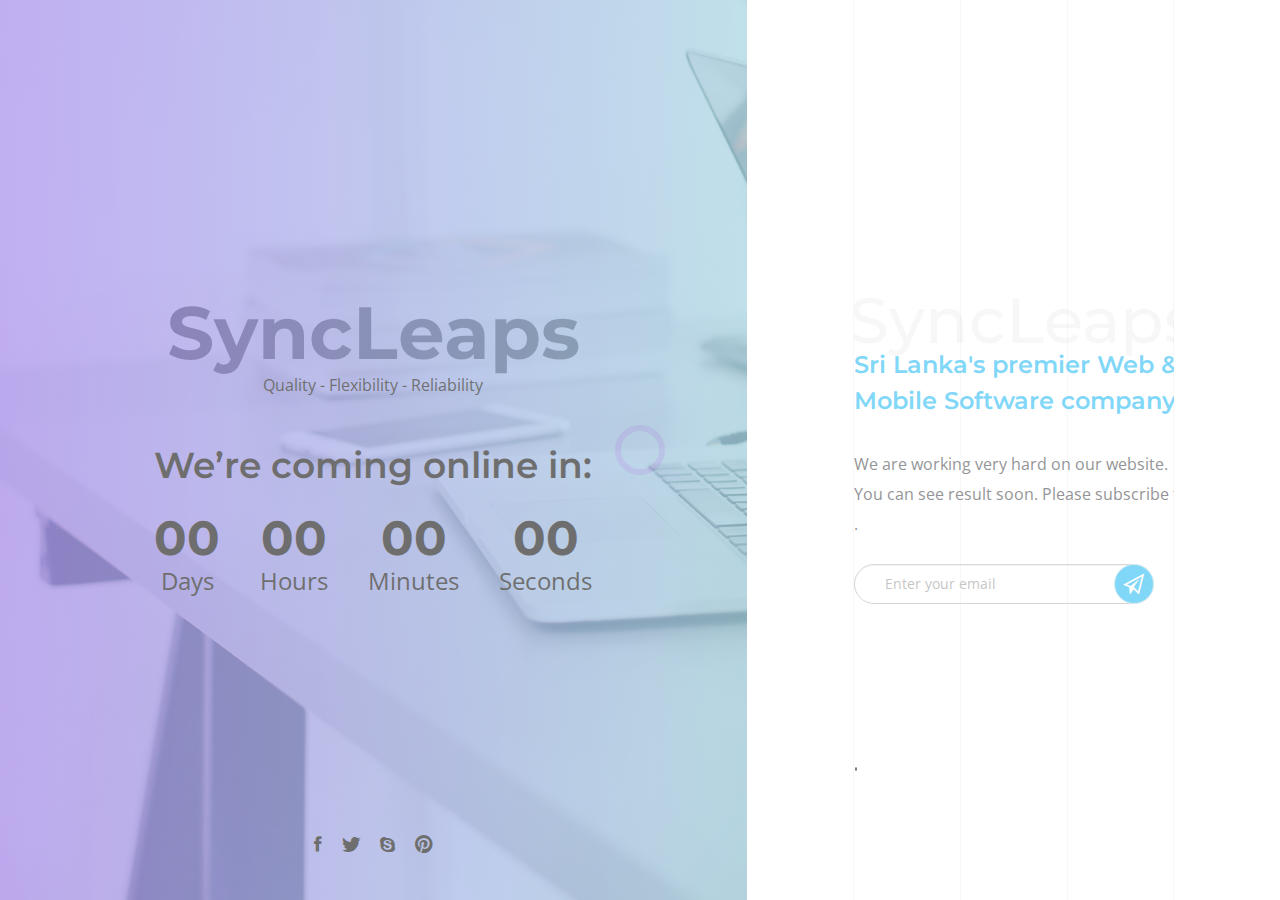
<file: index.html>
<!DOCTYPE html>
<html lang="en">
<head>

<!-- Meta Tag -->
<meta charset="utf-8">
<meta http-equiv="X-UA-Compatible" content="IE=edge">
<meta name="viewport" content="width=device-width, initial-scale=1">

<title>SyncLeaps Technologies</title>

<!-- Favicon -->
<link rel="icon" type="image/png" href="img/favicon.html" />

<!-- css -->
<link href="css/bootstrap.min.css" rel="stylesheet" type="text/css" />
<link href="icon/css/ionicons.min.css" rel="stylesheet" type="text/css" />
<link href="css/style.css" rel="stylesheet" type="text/css" />

<!-- Google Font -->
<link href="https://fonts.googleapis.com/css?family=Montserrat:100,100i,200,200i,300,300i,400,400i,500,500i,600,600i,700,700i,800,800i,900,900i|Open+Sans:300,300i,400,400i,600,600i,700,700i,800,800i" rel="stylesheet">  
  
</head>
<body>

<!-- Start wrapper -->
<div class="wrapper theme-light">
    <!-- Start preloader -->
    <div id="loader">
        <div class="dis-table">
            <div class="dis-table-cell">
                <div class="loading"></div>
            </div>
        </div>
    </div>
    <!-- End preloader -->
    
    <!-- Start left side -->
    <div class="left-side back-image back-image-light col-lg-7 col-md-6 nopadding">
        <!-- Gradient animation -->
        <div class="gradient cover-block"></div>
        
        <!-- Start left side content -->
        <div class="dis-table">
            <div class="dis-table-cell">
            <span class="title">SyncLeaps</span>
                <div id="logo"><strong>Quality - Flexibility - Reliability</strong></div>
                <span class="heading">We’re coming online in:</span>
                
                <!-- Countdown -->
                <div class="page-countdown">
                    <ul id="counter" class="countdown clearfix">
                        <li><span class="days">00</span><i class="days_ref">Days</i></li>
                        <li><span class="hours">00</span><i class="hours_ref">Hours</i></li>
                        <li><span class="minutes">00</span><i class="minutes_ref">Minutes</i></li>
                        <li><span class="seconds">00</span><i class="seconds_ref">Seconds</i></li>
                    </ul>
                </div>
                
                <!-- Footer -->
                <footer>
                    <ul class="social clearfix">
                        <li><a href="javascript:void(0)"><i class="icon ion-social-facebook"></i></a></li>
                        <li><a href="javascript:void(0)"><i class="icon ion-social-twitter"></i></a></li>
                        <li><a href="javascript:void(0)"><i class="icon ion-social-skype"></i></a></li>
                        <li><a href="javascript:void(0)"><i class="icon ion-social-pinterest"></i></a></li>
                    </ul>
                </footer>
            </div>
        </div>
        <!-- End left side content -->
    </div>
    <!-- End left side -->
    
    <!-- Start right side -->
    <div class="right-side col-lg-5 col-md-6 nopadding">
       <!-- Grid -->
        <div id="grid">
            <span></span>
            <span></span>
            <span></span>
            <span></span>
        </div>
        
        <!-- Start right side content -->
        <ul id="content">
            <li class="open-tab">
                <!-- Start scroll bar -->
                <div class="scroll-bar scroll-bar-black">
                    <div class="dis-table">
                        <div class="dis-table-cell">
                            <!-- Content -->
                            <div class="table-content">
                                <div class="head animatt-fast">
                                    <span class="number">SyncLeaps</span>
                                    <h1 class="main-title">Sri Lanka's premier Web & Mobile Software company.</h1>
                                </div>
                                <p class="animatt-middium">We are working very hard on our website. You can see result soon. Please subscribe for .</p>
                                <form action="" method="post" id="subscribe" class="subscribe form animatt-slow">
                                    <input id="newsletterEmail" name="email" type="text" placeholder="Enter your email" class="form-control">
                                    <div id="sub-btn">
                                        <input type="submit" value="" class="plane-btn">
                                        <i class="icon ion-paper-airplane icon-font-24"></i>
                                    </div>
                                </form>
                                <div id="response"></div>
                            </div>
                        </div>
                    </div>
                </div>
                <!-- End scroll bar -->
            </li>
        </ul>
        <!-- End right side content -->
    </div>
    <!-- End right side -->
</div>
<!-- End wrapper -->

<!-- Scripts -->
<script type="text/javascript" src="js/jquery.min.js"></script>
<script type="text/javascript" src="js/bootstrap.min.js"></script>
<script type="text/javascript" src="js/jquery.validate.min.js"></script>
<script type="text/javascript" src="js/jquery.nicescroll.min.js"></script>
<script type="text/javascript" src="js/jquery.downCount.min.js"></script>
<script type="text/javascript" src="js/custom.js"></script>
</body>
</html>
</file>
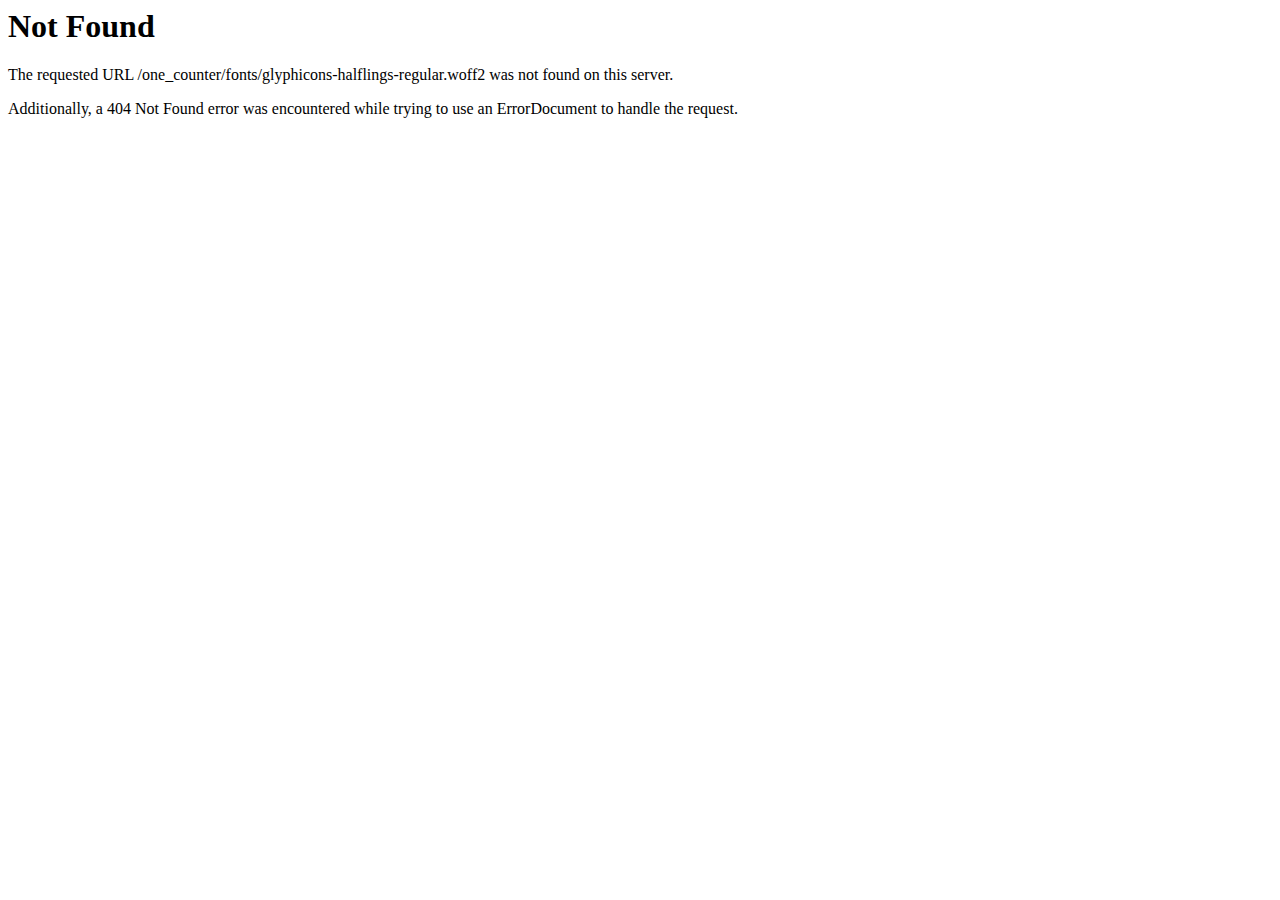
<file: fonts/glyphicons-halflings-regular-2.html>
<!DOCTYPE HTML PUBLIC "-//IETF//DTD HTML 2.0//EN">
<html><head>
<title>404 Not Found</title>
</head><body>
<h1>Not Found</h1>
<p>The requested URL /one_counter/fonts/glyphicons-halflings-regular.woff2 was not found on this server.</p>
<p>Additionally, a 404 Not Found
error was encountered while trying to use an ErrorDocument to handle the request.</p>
</body></html>
</file>
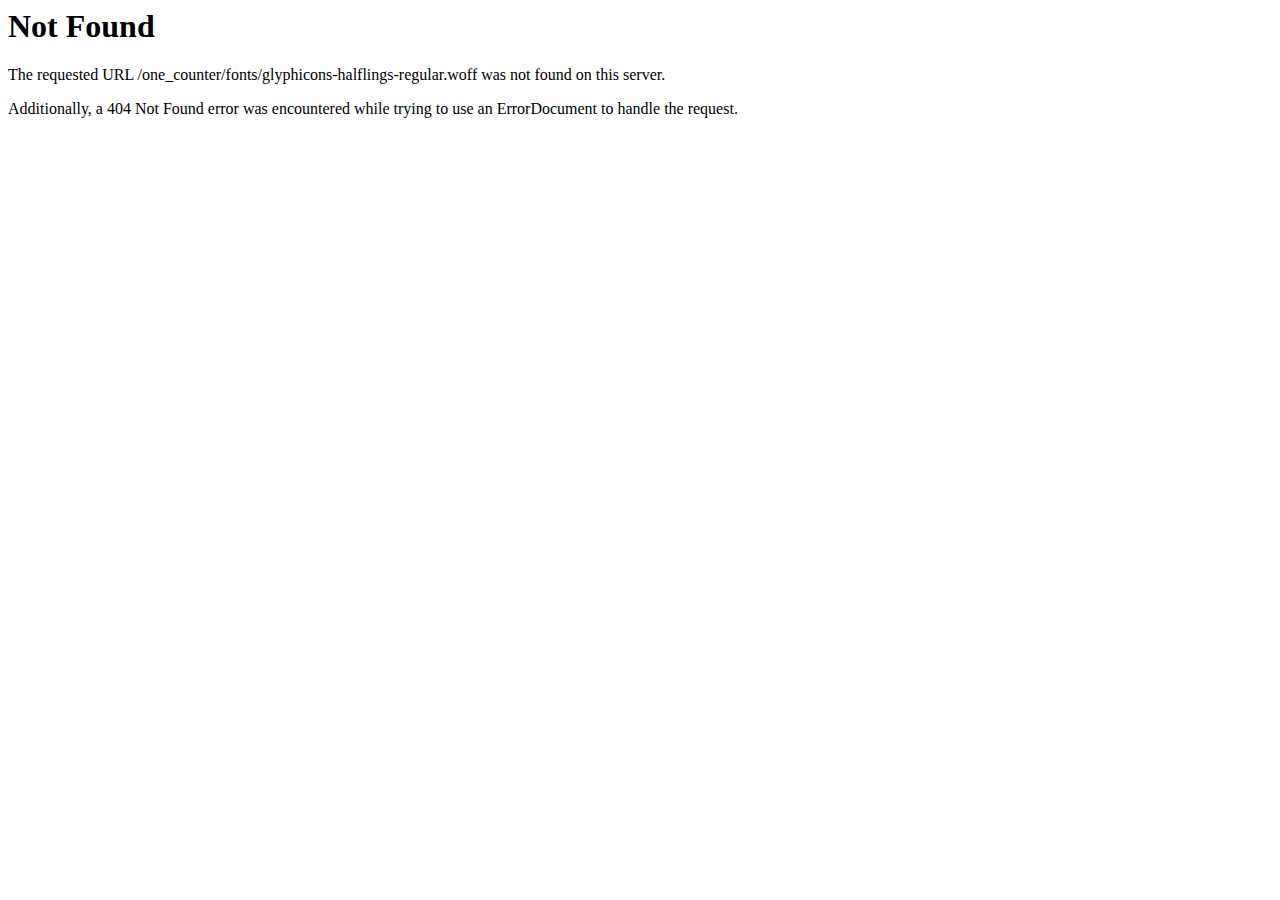
<file: fonts/glyphicons-halflings-regular-3.html>
<!DOCTYPE HTML PUBLIC "-//IETF//DTD HTML 2.0//EN">
<html><head>
<title>404 Not Found</title>
</head><body>
<h1>Not Found</h1>
<p>The requested URL /one_counter/fonts/glyphicons-halflings-regular.woff was not found on this server.</p>
<p>Additionally, a 404 Not Found
error was encountered while trying to use an ErrorDocument to handle the request.</p>
</body></html>
</file>
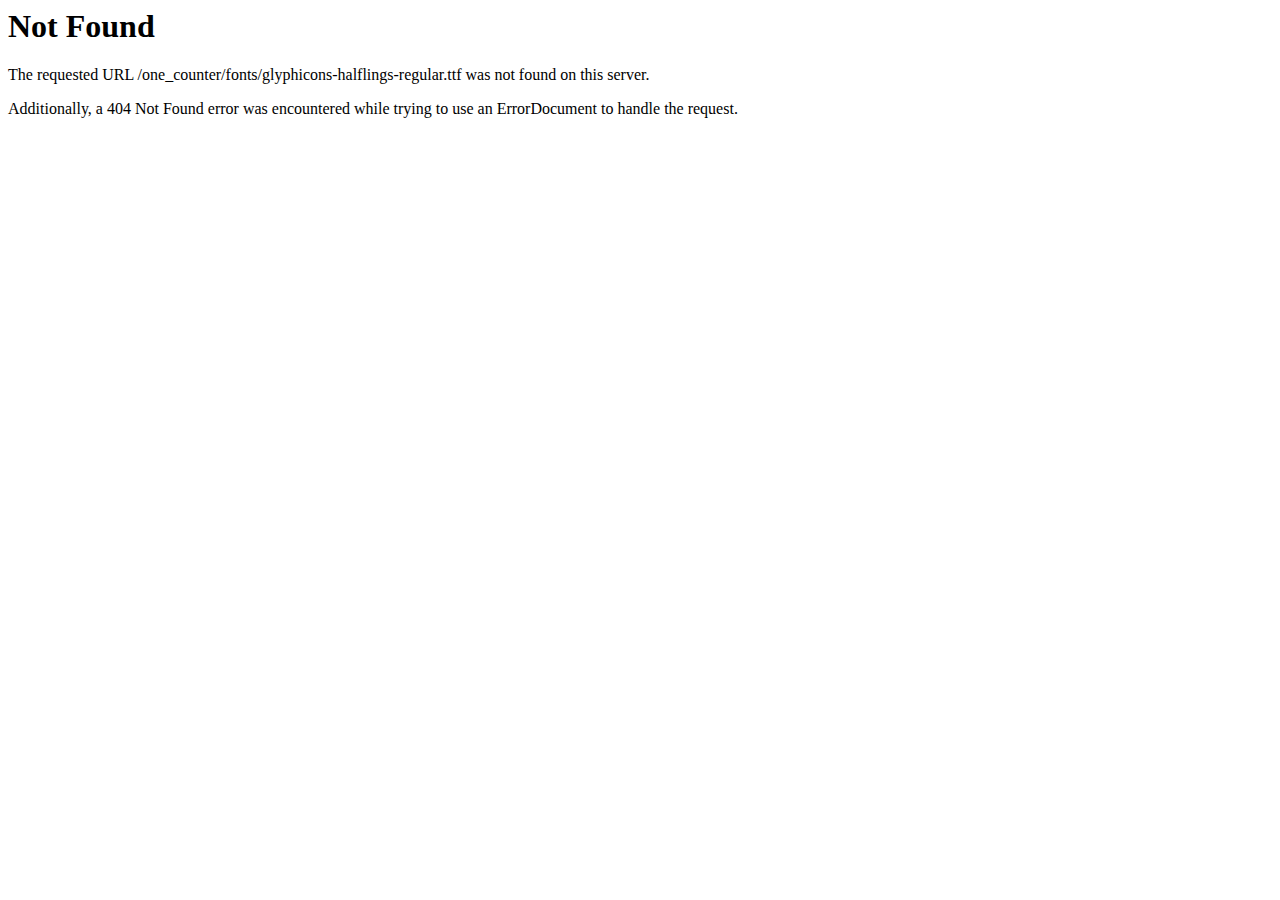
<file: fonts/glyphicons-halflings-regular-4.html>
<!DOCTYPE HTML PUBLIC "-//IETF//DTD HTML 2.0//EN">
<html><head>
<title>404 Not Found</title>
</head><body>
<h1>Not Found</h1>
<p>The requested URL /one_counter/fonts/glyphicons-halflings-regular.ttf was not found on this server.</p>
<p>Additionally, a 404 Not Found
error was encountered while trying to use an ErrorDocument to handle the request.</p>
</body></html>
</file>
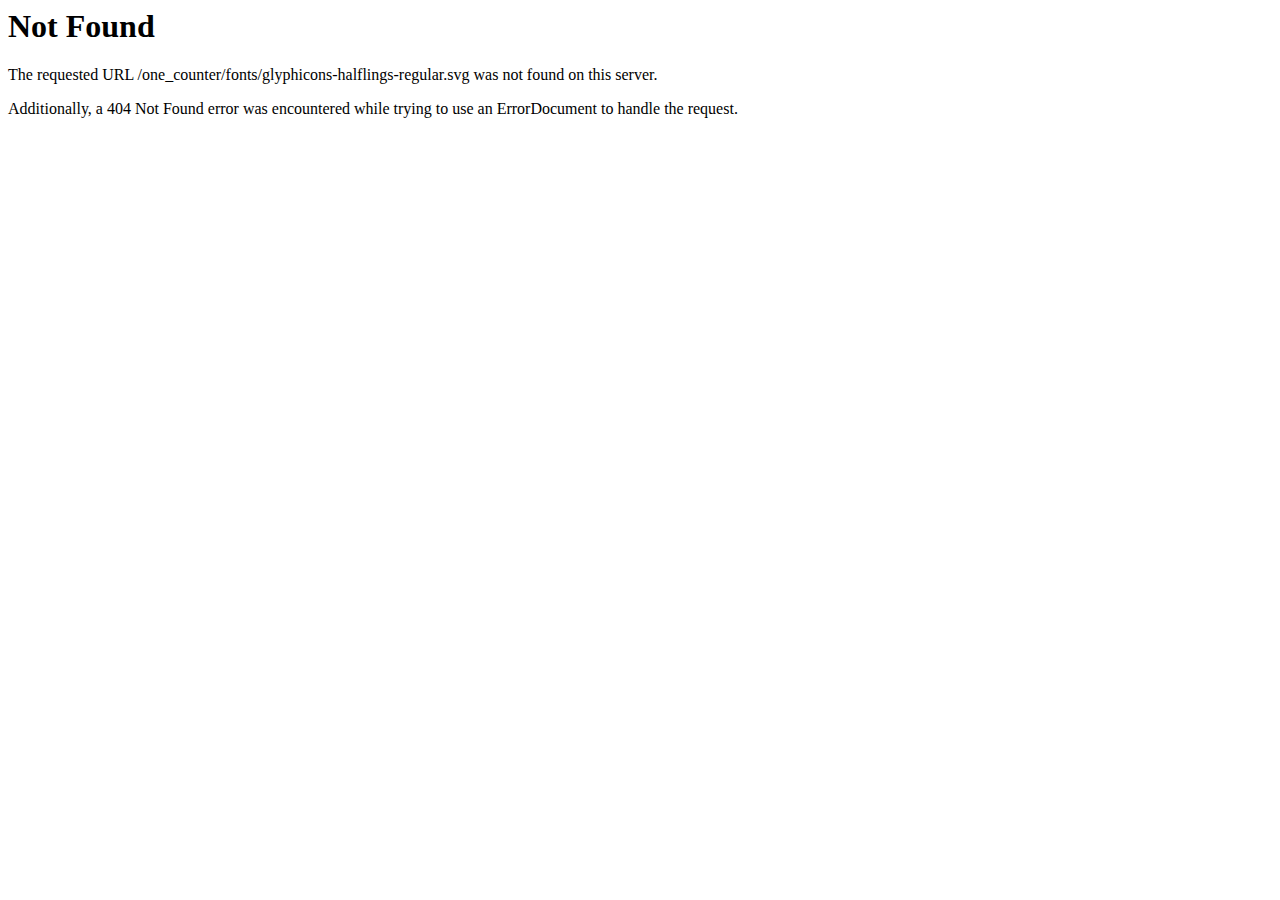
<file: fonts/glyphicons-halflings-regular-5.html>
<!DOCTYPE HTML PUBLIC "-//IETF//DTD HTML 2.0//EN">
<html><head>
<title>404 Not Found</title>
</head><body>
<h1>Not Found</h1>
<p>The requested URL /one_counter/fonts/glyphicons-halflings-regular.svg was not found on this server.</p>
<p>Additionally, a 404 Not Found
error was encountered while trying to use an ErrorDocument to handle the request.</p>
</body></html>
</file>
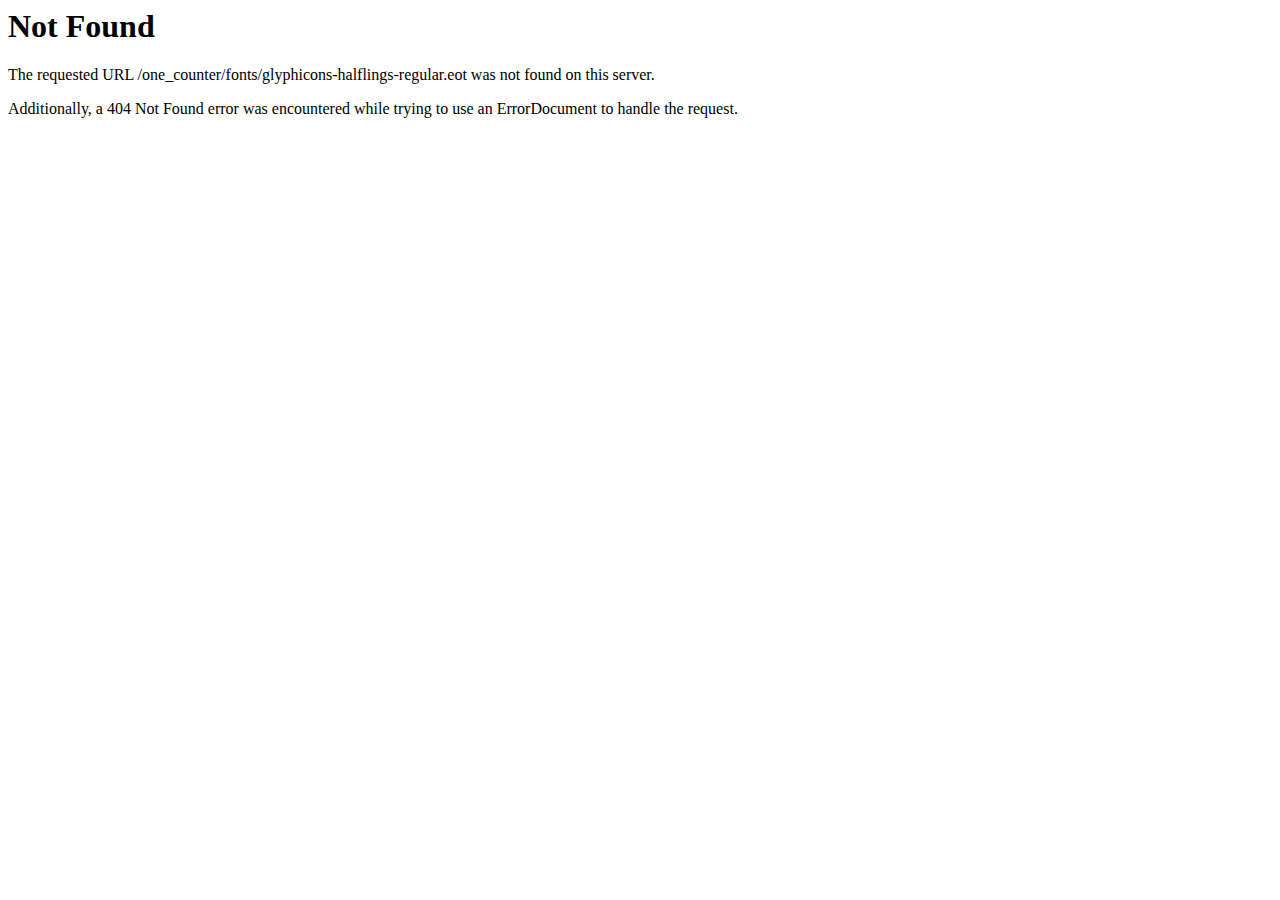
<file: fonts/glyphicons-halflings-regular.html>
<!DOCTYPE HTML PUBLIC "-//IETF//DTD HTML 2.0//EN">
<html><head>
<title>404 Not Found</title>
</head><body>
<h1>Not Found</h1>
<p>The requested URL /one_counter/fonts/glyphicons-halflings-regular.eot was not found on this server.</p>
<p>Additionally, a 404 Not Found
error was encountered while trying to use an ErrorDocument to handle the request.</p>
</body></html>
</file>
<file: css/style.css>
/*------------------------------------------------------------------
[Master Stylesheet]

Project :       One Counter
Version :       1
Last change :	11/10/2017 [fixed Float bug]
Author :        Amit Chauhan
-------------------------------------------------------------------*/

/*------------------------------------------------------------------
[Table of contents]

1. Body
2. Navigation / #menu
3. Content / #content
4. Left column / .left-side
5. Right column / .right-side
6. Countdown / #counter
7. Social / .social 
8. Theme dark / .theme-dark
9. Theme light / .theme-light
10. Grid line / #grid
-------------------------------------------------------------------*/

/*------------------------------------------------------------------
[Color codes]

Primary :   #22b9f2 (peach)
Background light:	#ffffff (white)
Background dark:	#111312 (dark grey)
Content light:	#cfd0d0 (light grey)
Content dark:	##424447 (dark grey)
Heading light h2, h3, h4: #fff (white)
Heading dark h2, h3, h4: #000 (black)
-------------------------------------------------------------------*/

/*------------------------------------------------------------------
[Typography]

Body copy :		18px 'Open Sans', sans-serif;
Heading :       48px 'Montserrat', sans-serif;
Input, textarea:	14px 'Open Sans', sans-serif;
-------------------------------------------------------------------*/

/* --------------------------------------------
                    Reset
-------------------------------------------- */
@charset "UTF-8";
html, body, div, span, applet, object, iframe,
h1, h2, h3, h4, h5, h6, p, blockquote, pre,
a, abbr, acronym, address, big, cite, code,
del, dfn, em, img, ins, kbd, q, s, samp,
small, strike, strong, sub, sup, tt, var,
b, u, i, center, dl, dt, dd, ol, ul, li,
fieldset, form, label, legend,
table, caption, tbody, tfoot, thead, tr, th, td,
article, aside, canvas, details, embed,
figure, figcaption, footer, header, hgroup,
menu, nav, output, ruby, section, summary,
time, mark, audio, video{
  margin: 0;
  padding: 0;
  border: 0;
  font-size: 100%;
  font: inherit;
  vertical-align: baseline;
}

article, aside, details, figcaption, figure,
footer, header, hgroup, menu, nav, section, img{
  display: block;
}

body{ line-height: 1; }

ol, ul{ list-style: none; }

blockquote, q{
  quotes: none;
}

blockquote:before, blockquote:after,
q:before, q:after{
  content: "";
  content: none;
}

table{
  border-collapse: collapse;
  border-spacing: 0;
}

*{
  outline: none !important;
  padding: 0px;
  margin: 0px;
}


/* --------------------------------------------
                    Comman
-------------------------------------------- */
body{
  margin: 0 auto;
  color: #000;
  line-height: 30px;
  font-family: Open Sans, sans-serif;
  font-size: 18px;
  font-weight: 400;
}

img{
  border: none;
  max-width: 100%;
}

h1{ font-size: 45px; }

h2{ font-size: 36px; }

h3{ font-size: 32.04px; }

h4{ font-size: 25.9992px; }

h5{ font-size: 24.012px; }

h6{ font-size: 18px; }

h1, h2, h3, h4, h5, h6{
  padding: 0;
  margin: 0 0 20px 0;
  font-weight: 500;
  line-height: 1;
}

a:hover, a:focus{
  text-decoration: none;
}

p{ margin-bottom: 25px; }

p:last-child{ margin-bottom: 0; }

.title{
    font-size: 74px;
    line-height: 74px;
    font-family: Montserrat, sans-serif;
    font-weight: 700;
  }

.marr-top-50{ margin-top: 50px; }

.icon-font-12{ font-size: 12px; }

.icon-font-14{ font-size: 14px; }

.icon-font-16{ font-size: 16px; }

.icon-font-18{ font-size: 18px; }

.icon-font-21{ font-size: 21px; }

.icon-font-24{ font-size: 24px; }

.icon-font-32{ font-size: 32px; }

.icon-font-48{ font-size: 48px; }

.icon-font-64{ font-size: 64px; }

.icon-font-96{ font-size: 96px; }

.pl-0{ padding-left: 0 !important; }

.pr-0{ padding-right: 0 !important; }

.nopadding{
  padding-left: 0;
  padding-right: 0;
}

/* --------------------------------------------
                Theme Style
-------------------------------------------- */
.wrapper{
  overflow: hidden;
}
.wrapper #loader{
  position: fixed;
  width: 100%;
  height: 100%;
  z-index: 100;
}
.wrapper #loader .loading{
  margin: 0 auto;
  width: 50px;
  height: 50px;
  padding: 0.4em;
  border: 6px solid #f14dff;
  -webkit-border-radius: 100%;
  -ms-border-radius: 100%;
  -o-border-radius: 100%;
  border-radius: 100%;
  -webkit-animation: loadingPulse 0.8s infinite linear;
  -moz-animation: loadingPulse 0.8s infinite linear;
  animation: loadingPulse 0.8s infinite linear;
}
.wrapper .dis-table{
  display: table;
  width: 100%;
  height: 100%;
}
.wrapper .dis-table .dis-table-cell{
  display: table-cell;
  vertical-align: middle;
}
.wrapper .left-side, .wrapper .right-side{
  height: 100vh;
  position: relative;
  overflow: hidden;
}
.wrapper .back-image{
  -webkit-background-size: cover !important;
  background-size: cover !important;
}
.wrapper .left-side{
  text-align: center;
}
.wrapper .left-side #logo{
  margin-bottom: 50px;
  position: relative;
  z-index: 2;
}
.wrapper .left-side #logo img{
  display: inline-block;
}
.wrapper .left-side .heading{
  font-family: Montserrat, sans-serif;
  display: block;
  font-size: 36px;
  font-weight: 600;
  margin-bottom: 40px;
  position: relative;
  z-index: 2;
}
.wrapper .left-side .text-container{
  width: 60%;
  margin: auto;
  position: relative;
  z-index: 2;
  font-weight: 400;
}
.wrapper .left-side .page-countdown{
  position: relative;
  z-index: 2;
}
.wrapper .left-side .page-countdown .countdown{
  display: inline-block;
}
.wrapper .left-side .page-countdown .countdown li{
  float: left;
  margin: 0 20px;
}
.wrapper .left-side .page-countdown .countdown li:first-child{
  margin-left: 0;
}
.wrapper .left-side .page-countdown .countdown li:last-child{
  margin-right: 0;
}
.wrapper .left-side .page-countdown .countdown li span, .wrapper .left-side .page-countdown .countdown li i{
  display: block;
}
.wrapper .left-side .page-countdown .countdown li span{
  font-family: Montserrat, sans-serif;
  font-weight: 700;
  font-size: 48px;
  line-height: 36px;
}
.wrapper .left-side .page-countdown .countdown li i{
  font-size: 24px;
  margin-top: 10px;
  text-transform: capitalize;
}
.wrapper .left-side #moving-shapes img{
  position: absolute;
  z-index: 1;
  -webkit-transition: all 0.1s ease-in-out;
  -moz-transition: all 0.1s ease-in-out;
  -ms-transition: all 0.1s ease-in-out;
  -o-transition: all 0.1s ease-in-out;
  transition: all 0.1s ease-in-out;
}
.wrapper .left-side #moving-shapes #polygon{
  top: 45%;
  left: 5%;
}
.wrapper .left-side #moving-shapes #circles{
  top: 15%;
  left: 35%;
}
.wrapper .left-side #moving-shapes #triangle{
  top: 18%;
  left: 32%;
}
.wrapper .left-side #moving-shapes #lines{
  left: 8%;
  bottom: 20%;
}
.wrapper .left-side #moving-shapes #rectangles{
  top: 22%;
  right: 18%;
}
.wrapper .left-side footer{
  position: absolute;
  width: 100%;
  bottom: 30px;
  z-index: 2;
}
.wrapper .left-side footer .social{
  display: inline-block;
}
.wrapper .left-side footer .social li{
  float: left;
  margin: 0 10px;
}
.wrapper .left-side footer .social li:first-child{
  margin-left: 0;
}
.wrapper .left-side footer .social li:last-child{
  margin-right: 0;
}
.wrapper .left-side footer .social li a{
  font-size: 20px;
  -webkit-transition: all 0.5s ease-in-out;
  -moz-transition: all 0.5s ease-in-out;
  -ms-transition: all 0.5s ease-in-out;
  -o-transition: all 0.5s ease-in-out;
  transition: all 0.5s ease-in-out;
}
.wrapper .left-side footer .social li a:hover{
  color: #22b9f2;
}
.wrapper .left-side #slider{
  position: absolute;
  width: 100%;
  height: 100%;
  top: 0;
  left: 0;
  z-index: 1;
}
.wrapper .left-side #slider .carousel-inner{
  height: 100%;
}
.wrapper .left-side #slider .carousel-inner .item{
  height: 100%;
  opacity: 0;
  -webkit-transition-property: opacity;
  -moz-transition-property: opacity;
  -o-transition-property: opacity;
  transition-property: opacity;
  -webkit-background-size: cover !important;
  background-size: cover !important;
}
.wrapper .left-side #slider .carousel-inner .active{
  opacity: 1;
}
.wrapper .left-side #slider .carousel-inner .active.left, .wrapper .left-side #slider .carousel-inner .active.right{
  left: 0;
  opacity: 0;
  z-index: 1;
}
.wrapper .left-side #slider .carousel-inner .next.left, .wrapper .left-side #slider .carousel-inner .prev.right{
  opacity: 1;
}
.wrapper .left-side #slider .carousel-control{
  z-index: 2;
}
.wrapper .left-side .cover-block{
  position: absolute;
  top: 0;
  left: 0;
  right: 0;
  bottom: 0;
  z-index: 1;
}
.wrapper .left-side .zoomin-image{
  -webkit-background-size: cover !important;
  background-size: cover !important;
  -webkit-animation: zoomInOut 90s linear infinite;
  -moz-animation: zoomInOut 90s linear infinite;
  animation: zoomInOut 90s linear infinite;
}
.wrapper .left-side .gradient{
  opacity: 0.6;
}
.wrapper .left-side .Background{
  position: absolute;
  top: 0;
  left: 0;
  bottom: 0;
  right: 0;
}
.wrapper .left-side .Background:after{
  content: "";
  position: absolute;
  top: 0;
  left: 0;
  width: 100%;
  height: 100%;
  background: linear-gradient(135deg, rgba(0, 0, 0, 0.5), transparent 50%, rgba(0, 0, 0, 0.5));
}
@font-face{
  .wrapper{
    font-family: "icomoon";
    src: url("../fonts/meteocons/icomoonc8ee.eot?26rom9");
    src: url("../fonts/meteocons/icomoonc8ee.eot?26rom9#iefix") format("embedded-opentype"), url("../fonts/meteocons/icomoonc8ee.ttf?26rom9") format("truetype"), url("../fonts/meteocons/icomoonc8ee.woff?26rom9") format("woff"), url("../fonts/meteocons/icomoonc8ee.svg?26rom9#icomoon") format("svg");
    font-weight: normal;
    font-style: normal;
  }
}
.wrapper .icon{
  font-family: "icomoon";
  speak: none;
  font-style: normal;
  font-weight: normal;
  font-variant: normal;
  text-transform: none;
  line-height: 1;
  -webkit-font-smoothing: antialiased;
  -moz-osx-font-smoothing: grayscale;
}
.wrapper .icon--radioactive:before{
  content: "";
}
.wrapper .icon--sun:before{
  content: "";
}
.wrapper .icon--drizzle:before{
  content: "";
}
.wrapper .icon--rainy:before{
  content: "";
}
.wrapper .icon--storm:before{
  content: "";
}
.wrapper .back-image-rain{
  background: url("../img/city.jpg") center;
}
.wrapper .back-image-heat{
  background: url("../img/cooking.jpg") center;
}
.wrapper .right-side #grid span{
  display: block;
  position: absolute;
  width: 1px;
  height: 100%;
  z-index: 1;
}
.wrapper .right-side #grid span:nth-child(1){
  left: 20%;
}
.wrapper .right-side #grid span:nth-child(2){
  left: 40%;
}
.wrapper .right-side #grid span:nth-child(3){
  left: 60%;
}
.wrapper .right-side #grid span:nth-child(4){
  left: 80%;
}
.wrapper .right-side #menu{
  position: absolute;
  top: 40px;
  left: 0;
  right: 20%;
  z-index: 11;
}
.wrapper .right-side #menu nav{
  visibility: hidden;
  float: right;
  margin-right: 60px;
  -webkit-transition: all 0.7s ease-in-out;
  -moz-transition: all 0.7s ease-in-out;
  -ms-transition: all 0.7s ease-in-out;
  -o-transition: all 0.7s ease-in-out;
  transition: all 0.7s ease-in-out;
}
.wrapper .right-side #menu nav .navigation li{
  float: left;
  margin-left: 20px;
  margin-right: 20px;
  line-height: 24px;
}
.wrapper .right-side #menu nav .navigation li:first-child{
  margin-left: 0;
}
.wrapper .right-side #menu nav .navigation li:last-child{
  margin-right: 0;
}
.wrapper .right-side #menu nav .navigation li a{
  font-size: 16px;
  left: 0;
  opacity: 0;
  position: relative;
  -webkit-transition: all 0.5s ease-in-out;
  -moz-transition: all 0.5s ease-in-out;
  -ms-transition: all 0.5s ease-in-out;
  -o-transition: all 0.5s ease-in-out;
  transition: all 0.5s ease-in-out;
}
.wrapper .right-side #menu nav .navigation li a:hover, .wrapper .right-side #menu nav .navigation li a:focus{
  color: #22b9f2;
}
.wrapper .right-side #menu nav .navigation .active a{
  color: #22b9f2;
}
.wrapper .right-side #menu .hamburger{
  float: right;
  margin-right: -26px;
}
.wrapper .right-side #menu .hamburger a{
  display: block;
  width: 25px;
  height: 24px;
}
.wrapper .right-side #menu .hamburger a span, 
.wrapper .right-side #menu .hamburger a span:after, 
.wrapper .right-side #menu .hamburger a span:before{
  display: block;
  content: "";
  position: absolute;
  width: 25px;
  height: 4px;
  background-color: #22b9f2;
  -webkit-border-radius: 2px;
  -ms-border-radius: 2px;
  -o-border-radius: 2px;
  border-radius: 2px;
  -webkit-transition: all 0.5s ease-in-out;
  -moz-transition: all 0.5s ease-in-out;
  -ms-transition: all 0.5s ease-in-out;
  -o-transition: all 0.5s ease-in-out;
  transition: all 0.5s ease-in-out;
}
.wrapper .right-side #menu .hamburger a span{
  top: 10px;
}
.wrapper .right-side #menu .hamburger a span:before{
  top: 10px;
}
.wrapper .right-side #menu .hamburger a span:after{
  top: -10px;
}
.wrapper .right-side #menu .hamburger .close-icon span{
  background-color: transparent;
}
.wrapper .right-side #menu .hamburger .close-icon span:after{
  -webkit-transform: rotate(45deg);
  -moz-transform: rotate(45deg);
  -ms-transform: rotate(45deg);
  -o-transform: rotate(45deg);
  transform: rotate(45deg);
  top: 0;
}
.wrapper .right-side #menu .hamburger .close-icon span:before{
  top: 0;
  -webkit-transform: rotate(-45deg);
  -moz-transform: rotate(-45deg);
  -ms-transform: rotate(-45deg);
  -o-transform: rotate(-45deg);
  transform: rotate(-45deg);
}
.wrapper .right-side #menu.open-menu nav{
  visibility: visible;
}
.wrapper .right-side #menu.open-menu nav .navigation li:nth-child(1) a{
  left: -20px;
}
.wrapper .right-side #menu.open-menu nav .navigation li:nth-child(2) a{
  left: -15px;
}
.wrapper .right-side #menu.open-menu nav .navigation li:nth-child(3) a{
  left: -10px;
}
.wrapper .right-side #menu.open-menu nav .navigation li:nth-child(4) a{
  left: -5px;
}
.wrapper .right-side #menu.open-menu nav .navigation li a{
  opacity: 1;
}
.wrapper .right-side #content{
  width: 60%;
  height: 100%;
  margin: auto;
  position: relative;
  z-index: 2;
  padding-left: 1px;
  padding-right: 1px;
}
.wrapper .right-side #content li{
  visibility: hidden;
  width: 100%;
  position: absolute;
  top: 50%;
  -webkit-transition: visibility 0.2s ease-in-out;
  -moz-transition: visibility 0.2s ease-in-out;
  -ms-transition: visibility 0.2s ease-in-out;
  -o-transition: visibility 0.2s ease-in-out;
  transition: visibility 0.2s ease-in-out;
  -webkit-transform: translate(0, -50%);
  -moz-transform: translate(0, -50%);
  -ms-transform: translate(0, -50%);
  -o-transform: translate(0, -50%);
  transform: translate(0, -50%);
}
.wrapper .right-side #content li .scroll-bar{
  height: 72vh;
}
.wrapper .right-side #content li .scroll-bar .dis-table{
  height: 71vh;
}
.wrapper .right-side #content li .animatt-fast{
  -webkit-animation: fadeOutUp 0.2s ease-out;
  -moz-animation: fadeOutUp 0.2s ease-out;
  animation: fadeOutUp 0.2s ease-out;
}
.wrapper .right-side #content li .animatt-middium{
  -webkit-animation: fadeOutUp 0.4s ease-out;
  -moz-animation: fadeOutUp 0.4s ease-out;
  animation: fadeOutUp 0.4s ease-out;
}
.wrapper .right-side #content li .animatt-slow{
  -webkit-animation: fadeOutUp 0.6s ease-out;
  -moz-animation: fadeOutUp 0.6s ease-out;
  animation: fadeOutUp 0.6s ease-out;
}
.wrapper .right-side #content li .head{
  margin-bottom: 50px;
  font-family: Montserrat, sans-serif;
}
.wrapper .right-side #content li .head .number{
  display: block;
  font-size: 64px;
  line-height: 64px;
  font-weight: 500;
  margin-bottom: -5px;
  margin-left: -5px;
}
.wrapper .right-side #content li .head .title{
  font-size: 48px;
  font-weight: 700;
  line-height: 50px;
  text-transform: uppercase;
}
.wrapper .right-side #content li .head .title span{
  display: block;
  font-size: 16px;
  font-weight: 400;
  line-height: 24px;
  text-transform: none;
}
.wrapper .right-side #content li .head h1.main-title{
  font-size: 24px;
  font-weight: 600;
  line-height: 36px;
  color: #22b9f2;
}
.wrapper .right-side #content li .subscribe{
  width: 300px;
  position: relative;
}
.wrapper .right-side #content li .form .form-control{
  height: 40px;
  background-color: transparent;
  padding-left: 30px;
  border: 1px solid #b7b7b7;
  color: #898989;
  -webkit-border-radius: 20px;
  -ms-border-radius: 20px;
  -o-border-radius: 20px;
  border-radius: 20px;
  -webkit-transition: border 0.5s ease-in-out;
  -moz-transition: border 0.5s ease-in-out;
  -ms-transition: border 0.5s ease-in-out;
  -o-transition: border 0.5s ease-in-out;
  transition: border 0.5s ease-in-out;
}
.wrapper .right-side #content li .form .form-control:focus{
  box-shadow: none;
  border: 1px solid #22b9f2;
}
.wrapper .right-side #content li .form #sub-btn, .wrapper .right-side #content li .form #sub-btn .plane-btn, .wrapper .right-side #content li .form #sub-btn .icon{
  background-color: transparent;
  border-color: transparent;
  color: #fff;
  position: absolute;
  right: 0;
  top: 0;
  width: 40px;
  height: 40px;
  line-height: 40px;
}
.wrapper .right-side #content li .form #sub-btn .plane-btn{
  -webkit-border-radius: 50%;
  -ms-border-radius: 50%;
  -o-border-radius: 50%;
  border-radius: 50%;
  z-index: 2;
}
.wrapper .right-side #content li .form #sub-btn .icon{
  padding-left: 8px;
  background-color: #22b9f2;
  border: 1px solid #b9ddeb;
  -webkit-border-radius: 50%;
  -ms-border-radius: 50%;
  -o-border-radius: 50%;
  border-radius: 50%;
  z-index: 1;
}
.wrapper .right-side #content li .form label.error{
  position: absolute;
  width: 100%;
  line-height: 16px;
  font-size: 13px;
  font-weight: 400;
  margin-top: 10px;
  color: #e92424;
}
.wrapper .right-side #content li .service{
  margin-bottom: 30px;
  font-size: 14px;
  line-height: 24px;
  font-weight: 400;
  color: #767779;
}
.wrapper .right-side #content li .service .service-head{
  margin-bottom: 10px;
}
.wrapper .right-side #content li .service .service-head .service-title{
  font-weight: 600;
  font-size: 24px;
  margin-bottom: 0;
  line-height: 36px;
}
.wrapper .right-side #content li .contact .form{
  font-size: 14px;
}
.wrapper .right-side #content li .contact .form div[class^="col-"]{
  padding: 0 10px;
}
.wrapper .right-side #content li .contact .form .form-control{
  margin-bottom: 20px;
}
.wrapper .right-side #content li .contact .form textarea.form-control{
  background-color: transparent;
  padding-left: 30px;
  padding-top: 20px;
  border: 1px solid #b7b7b7;
  resize: none;
  width: 100%;
  height: 120px;
  -webkit-border-radius: 20px;
  -ms-border-radius: 20px;
  -o-border-radius: 20px;
  border-radius: 20px;
  -webkit-transition: border 0.5s ease-in-out;
  -moz-transition: border 0.5s ease-in-out;
  -ms-transition: border 0.5s ease-in-out;
  -o-transition: border 0.5s ease-in-out;
  transition: border 0.5s ease-in-out;
}
.wrapper .right-side #content li .contact .form textarea.form-control:focus{
  box-shadow: none;
  border: 1px solid #22b9f2;
}
.wrapper .right-side #content li .contact .form .send-btn{
  width: 100px;
  height: 38px;
  font-weight: 600;
  color: #fff;
  text-align: center;
  background-color: #22b9f2;
  border: none;
  border: 2px solid #22b9f2;
  -webkit-border-radius: 20px;
  -ms-border-radius: 20px;
  -o-border-radius: 20px;
  border-radius: 20px;
  -webkit-transition: border 0.5s ease-in-out;
  -moz-transition: border 0.5s ease-in-out;
  -ms-transition: border 0.5s ease-in-out;
  -o-transition: border 0.5s ease-in-out;
  transition: border 0.5s ease-in-out;
  -webkit-transition: background-color 0.5s ease-in-out;
  -moz-transition: background-color 0.5s ease-in-out;
  -ms-transition: background-color 0.5s ease-in-out;
  -o-transition: background-color 0.5s ease-in-out;
  transition: background-color 0.5s ease-in-out;
}
.wrapper .right-side #content li .contact .form .send-btn:hover{
  background-color: #fff;
  color: #22b9f2;
}
.wrapper .right-side #content li .contact .form #success{
  position: absolute;
  width: 100%;
  padding: 0 15px;
  line-height: 16px;
  font-size: 13px;
  font-weight: 400;
  color: #2ac22a;
  margin-top: 10px;
}
.wrapper .right-side #content li .contact .form #success.error{
  color: #e92424;
}
.wrapper .right-side #content .open-tab{
  visibility: visible;
}
.wrapper .right-side #content .open-tab .animatt-fast{
  -webkit-animation: fadeInUp 0.5s ease-out;
  -moz-animation: fadeInUp 0.5s ease-out;
  animation: fadeInUp 0.5s ease-out;
}
.wrapper .right-side #content .open-tab .animatt-middium{
  -webkit-animation: fadeInUp 1s ease-out;
  -moz-animation: fadeInUp 1s ease-out;
  animation: fadeInUp 1s ease-out;
}
.wrapper .right-side #content .open-tab .animatt-slow{
  -webkit-animation: fadeInUp 1.2s ease-out;
  -moz-animation: fadeInUp 1.2s ease-out;
  animation: fadeInUp 1.2s ease-out;
}

#response span{
  position: absolute;
  display: block;
  line-height: 16px;
  font-size: 13px;
  font-weight: 400;
  margin-top: 10px;
}
#response span.success{
  color: #2ac22a;
}
#response span.error{
  color: #e92424;
}

.nicescroll-cursors{
  width: 4px !important;
}


/* --------------------------------------------
                Animation
-------------------------------------------- */
@-webkit-keyframes fadeInUp{
  from{
    opacity: 0;
    -webkit-transform: translate3d(0, 40px, 0);
    transform: translate3d(0, 40px, 0);
  }
  to{
    opacity: 1;
    -webkit-transform: none;
    transform: none;
  }
}
@-moz-keyframes fadeInUp{
  from{
    opacity: 0;
    -webkit-transform: translate3d(0, 40px, 0);
    transform: translate3d(0, 40px, 0);
  }
  to{
    opacity: 1;
    -webkit-transform: none;
    transform: none;
  }
}
@-ms-keyframes fadeInUp{
  from{
    opacity: 0;
    -webkit-transform: translate3d(0, 40px, 0);
    transform: translate3d(0, 40px, 0);
  }
  to{
    opacity: 1;
    -webkit-transform: none;
    transform: none;
  }
}
@keyframes fadeInUp{
  from{
    opacity: 0;
    -webkit-transform: translate3d(0, 40px, 0);
    transform: translate3d(0, 40px, 0);
  }
  to{
    opacity: 1;
    -webkit-transform: none;
    transform: none;
  }
}
@-webkit-keyframes fadeOutUp{
  from{
    opacity: 1;
  }
  to{
    opacity: 0;
    -webkit-transform: translate3d(0, -40px, 0);
    transform: translate3d(0, -40px, 0);
  }
}
@-moz-keyframes fadeOutUp{
  from{
    opacity: 1;
  }
  to{
    opacity: 0;
    -webkit-transform: translate3d(0, -40px, 0);
    transform: translate3d(0, -40px, 0);
  }
}
@-ms-keyframes fadeOutUp{
  from{
    opacity: 1;
  }
  to{
    opacity: 0;
    -webkit-transform: translate3d(0, -40px, 0);
    transform: translate3d(0, -40px, 0);
  }
}
@keyframes fadeOutUp{
  from{
    opacity: 1;
  }
  to{
    opacity: 0;
    -webkit-transform: translate3d(0, -40px, 0);
    transform: translate3d(0, -40px, 0);
  }
}
@-webkit-keyframes loadingPulse{
  0%{
    padding: 0.4em;
    box-shadow: 0 0 0 0 #22b9f2;
  }
  50%{
    padding: 0.8em;
  }
  99%{
    padding: 0.4em;
    box-shadow: 0 0 0 1em transparent;
  }
}
@-moz-keyframes loadingPulse{
  0%{
    padding: 0.4em;
    box-shadow: 0 0 0 0 #22b9f2;
  }
  50%{
    padding: 0.8em;
  }
  99%{
    padding: 0.4em;
    box-shadow: 0 0 0 1em transparent;
  }
}
@-ms-keyframes loadingPulse{
  0%{
    padding: 0.4em;
    box-shadow: 0 0 0 0 #22b9f2;
  }
  50%{
    padding: 0.8em;
  }
  99%{
    padding: 0.4em;
    box-shadow: 0 0 0 1em transparent;
  }
}
@keyframes loadingPulse{
  0%{
    padding: 0.4em;
    box-shadow: 0 0 0 0 #22b9f2;
  }
  50%{
    padding: 0.8em;
  }
  99%{
    padding: 0.4em;
    box-shadow: 0 0 0 1em transparent;
  }
}
@-webkit-keyframes zoomInOut{
  0%{
    -webkit-transform: scale(1);
    -moz-transform: scale(1);
    -ms-transform: scale(1);
    -o-transform: scale(1);
    transform: scale(1);
  }
  50%{
    -webkit-transform: scale(1.5);
    -moz-transform: scale(1.5);
    -ms-transform: scale(1.5);
    -o-transform: scale(1.5);
    transform: scale(1.5);
  }
  100%{
    -webkit-transform: scale(1);
    -moz-transform: scale(1);
    -ms-transform: scale(1);
    -o-transform: scale(1);
    transform: scale(1);
  }
}
@-moz-keyframes zoomInOut{
  0%{
    -webkit-transform: scale(1);
    -moz-transform: scale(1);
    -ms-transform: scale(1);
    -o-transform: scale(1);
    transform: scale(1);
  }
  50%{
    -webkit-transform: scale(1.5);
    -moz-transform: scale(1.5);
    -ms-transform: scale(1.5);
    -o-transform: scale(1.5);
    transform: scale(1.5);
  }
  100%{
    -webkit-transform: scale(1);
    -moz-transform: scale(1);
    -ms-transform: scale(1);
    -o-transform: scale(1);
    transform: scale(1);
  }
}
@-ms-keyframes zoomInOut{
  0%{
    -webkit-transform: scale(1);
    -moz-transform: scale(1);
    -ms-transform: scale(1);
    -o-transform: scale(1);
    transform: scale(1);
  }
  50%{
    -webkit-transform: scale(1.5);
    -moz-transform: scale(1.5);
    -ms-transform: scale(1.5);
    -o-transform: scale(1.5);
    transform: scale(1.5);
  }
  100%{
    -webkit-transform: scale(1);
    -moz-transform: scale(1);
    -ms-transform: scale(1);
    -o-transform: scale(1);
    transform: scale(1);
  }
}
@keyframes zoomInOut{
  0%{
    -webkit-transform: scale(1);
    -moz-transform: scale(1);
    -ms-transform: scale(1);
    -o-transform: scale(1);
    transform: scale(1);
  }
  50%{
    -webkit-transform: scale(1.5);
    -moz-transform: scale(1.5);
    -ms-transform: scale(1.5);
    -o-transform: scale(1.5);
    transform: scale(1.5);
  }
  100%{
    -webkit-transform: scale(1);
    -moz-transform: scale(1);
    -ms-transform: scale(1);
    -o-transform: scale(1);
    transform: scale(1);
  }
}


/* --------------------------------------------
                    Theme
-------------------------------------------- */
.theme-dark #loader{
  background-color: #111312;
}
.theme-dark .back-image-dark{
  background: url("../img/dark/1.jpg");
}
.theme-dark .left-side{
  color: #fff;
}
.theme-dark .left-side footer .social a{
  color: #fff;
}
.theme-dark .left-side #slider{
  background-color: #111312;
}
.theme-dark .left-side #slider .carousel-inner .item:nth-child(1){
  background: url("../img/dark/1.jpg") center;
}
.theme-dark .left-side #slider .carousel-inner .item:nth-child(2){
  background: url("../img/dark/2.jpg") center;
}
.theme-dark .left-side #slider .carousel-inner .item:nth-child(3){
  background: url("../img/dark/3.jpg") center;
}
.theme-dark .left-side .zoomin-image{
  background: url("../img/dark/4.jpg") center;
}
.theme-dark .back-image-ripple{
  background: url("../img/dark/5.jpg") center;
}
.theme-dark .back-image-snow{
  background: url("../img/dark/6.jpg") center;
}
.theme-dark .back-image-particle{
  background: url("../img/dark/7.jpg") center;
}
.theme-dark .right-side{
  background-color: #111312;
  color: #cfd0d0;
}
.theme-dark .right-side #grid span{
  background-color: #0a0d0c;
}
.theme-dark .right-side #menu nav .navigation a{
  color: #fff;
}
.theme-dark .right-side #content li .head .number{
  color: #fff;
  opacity: 0.03;
}
.theme-dark .right-side #content li .head .title{
  color: #fff;
}
.theme-dark .right-side #content li .service .service-head{
  color: #fff;
}
.theme-light #loader{
  background-color: #fff;
}
.theme-light .back-image-light{
  background: url("../img/light/3.jpg");
}
.theme-light .left-side{
  color: #010101;
}
.theme-light .left-side footer .social a{
  color: #000;
}
.theme-light .left-side #slider{
  background-color: #fff;
}
.theme-light .right-side{
  background-color: #fff;
  color: #424447;
}
.theme-light .right-side #grid span{
  background-color: #f2f2f2;
}
.theme-light .right-side .mCS-minimal.mCSB_scrollTools .mCSB_dragger .mCSB_dragger_bar{
  background-color: rgba(0, 0, 0, 0.8);
}
.theme-light .right-side #menu nav .navigation a{
  color: #5b5656;
}
.theme-light .right-side #content li .head .number{
  color: #000;
  opacity: 0.05;
}
.theme-light .right-side #content li .head .title{
  color: #000;
}
.theme-light .right-side #content li .service .service-head{
  color: #000;
}


/* --------------------------------------------
                Responsive
-------------------------------------------- */
@media (max-width: 1520px){
  body{
    font-size: 16px;
  }
  .wrapper .right-side #menu nav .navigation li{
    margin-left: 15px;
    margin-right: 15px;
  }
  .wrapper .right-side #content li .head{
    margin-bottom: 30px;
  }
  .wrapper .right-side #content li .service .service-head .service-title{
    font-size: 20px;
    line-height: 30px;
  }
}

@media (max-width: 1200px){
  body{
    font-size: 14px;
    line-height: 24px;
  }
  .pl-0, .pr-0{
    padding: 0 !important;
  }
  .wrapper .left-side #logo{
    margin-bottom: 40px;
  }
  .wrapper .left-side .heading{
    font-size: 30px;
    margin-bottom: 30px;
  }
  .wrapper .left-side .text-container{
    width: 80%;
  }
  .wrapper .left-side .page-countdown .countdown li span{
    font-size: 36px;
  }
  .wrapper .left-side .page-countdown .countdown li i{
    font-size: 18px;
    line-height: 24px;
    margin-top: 5px;
  }
  .wrapper .left-side #moving-shapes img{
    display: none;
  }
  .wrapper .right-side #menu nav .navigation li{
    margin-left: 10px;
    margin-right: 10px;
  }
  .wrapper .right-side #content li .head .number{
    font-size: 74px;
    line-height: 74px;
    margin-bottom: -45px;
  }
  .wrapper .right-side #content li .head .title{
    font-size: 36px;
    line-height: 42px;
  }
  .wrapper .right-side #content li .head h1.main-title{
    font-size: 20px;
    line-height: 30px;
  }
}

@media (max-width: 992px){
  .wrapper .left-side{
    padding-left: 15px;
    padding-right: 15px;
  }
  .wrapper .left-side footer{
    width: auto;
    left: 15px;
    right: 15px;
  }
  .wrapper .right-side{
    height: auto;
  }
  .wrapper .right-side .dis-table-cell{
    vertical-align: top;
  }
  .wrapper .right-side #menu{
    top: 20px;
    right: 15px;
    text-align: right;
  }
  .wrapper .right-side #menu nav{
    margin-right: 0;
    display: none;
    float: none;
  }
  .wrapper .right-side #menu nav .navigation{
    display: inline-block;
    margin-top: 10px;
  }
  .wrapper .right-side #menu nav .navigation li a{
    opacity: 1;
  }
  .wrapper .right-side #menu .hamburger{
    margin-right: 15px;
    float: none;
    display: none;
  }
  .wrapper .right-side #menu .hamburger a{
    float: right;
  }
  .wrapper .right-side #content li{
    top: auto;
    bottom: auto;
    position: relative;
    visibility: visible;
    padding-top: 50px;
    -webkit-transform: translate(0, 0);
    -moz-transform: translate(0, 0);
    -ms-transform: translate(0, 0);
    -o-transform: translate(0, 0);
    transform: translate(0, 0);
  }
  .wrapper .right-side #content li .scroll-bar,
  .wrapper .right-side #content li .scroll-bar > div,
  .wrapper .right-side #content li .scroll-bar .dis-table{
    height: 100%;
  }
}

@media (max-width: 767px){
  .wrapper .left-side #logo{
    margin-bottom: 30px;
  }
  .wrapper .left-side .heading{
    font-size: 24px;
    margin-bottom: 10px;
  }
  .wrapper .left-side .text-container{
    width: 100%;
  }
  .wrapper .left-side .page-countdown .countdown li{
    margin: 0;
    padding: 10px;
    width: 25%;
  }
  .wrapper .left-side .page-countdown .countdown li span{
    font-size: 24px;
  }
  .wrapper .left-side .page-countdown .countdown li i{
    font-size: 14px;
  }
  .wrapper .left-side footer{
    bottom: 10px;
  }
  .wrapper .right-side #grid span{
    display: none;
  }
  .wrapper .right-side #menu{
    text-align: center;
  }
  .wrapper .right-side #content{
    width: 100%;
    padding: 0 15px 30px 15px;
  }
  .wrapper .right-side #menu.open-menu nav .navigation li a{
    left: auto !important;
  }
  .wrapper .right-side #content li{
    width: auto;
  }
  .wrapper .right-side #content li .head .number{
    font-size: 75px;
    line-height: 75px;
    margin-bottom: -40px;
  }
  .wrapper .right-side #content li .head .title{
    font-size: 30px;
    line-height: 40px;
  }
  .wrapper .right-side #content li .subscribe{
    width: 100%;
  }
  .wrapper .right-side #content li .service{
    margin-bottom: 15px;
    line-height: 20px;
  }
  .wrapper .right-side #content li .service .service-head{
    margin-bottom: 5px;
  }
  .wrapper .right-side #content li .service .service-head .service-title{
    font-size: 16px;
    line-height: 24px;
  }
}
/*# sourceMappingURL=style.css.map */
</file>
